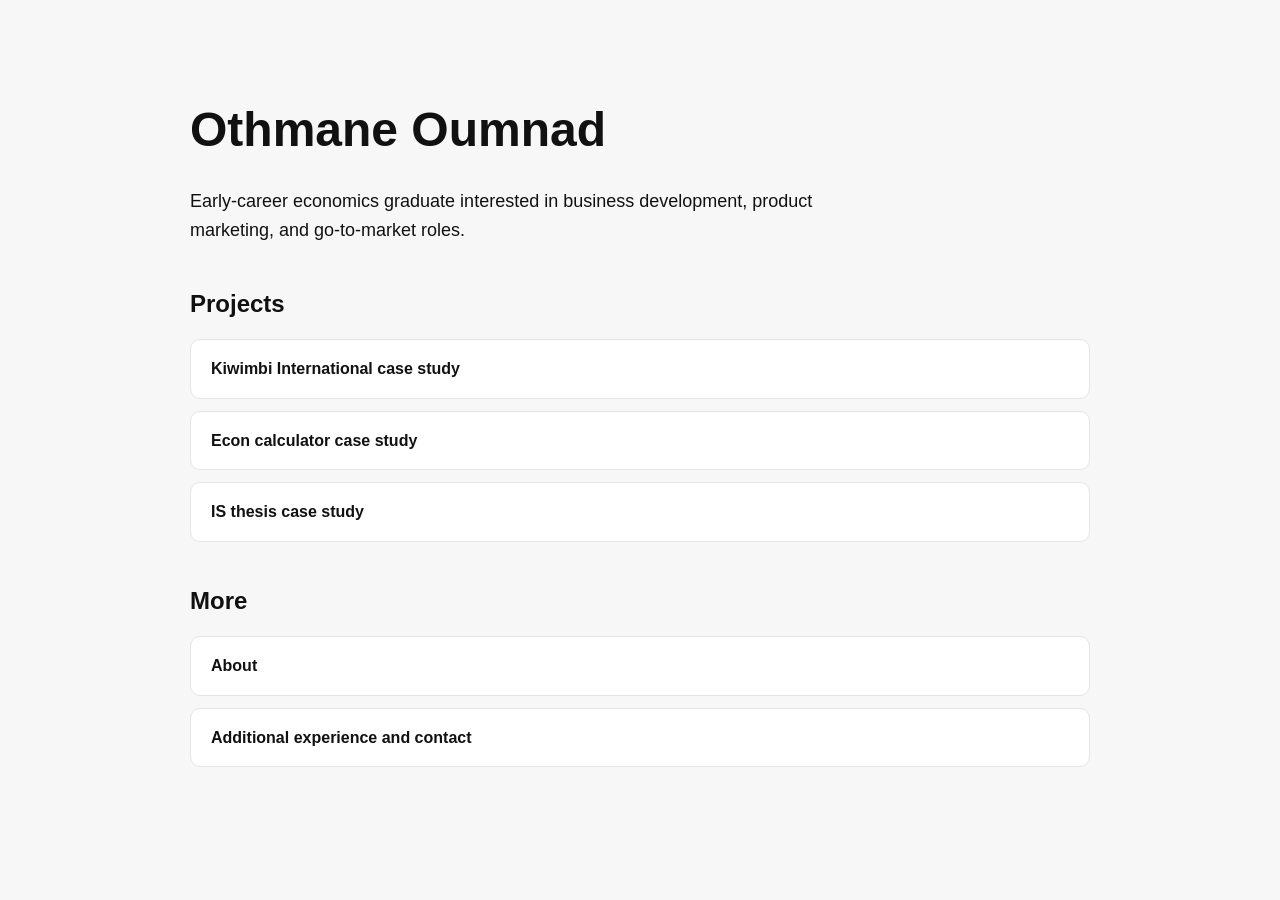
<file: index.html>
<!DOCTYPE html>
<html>
<head>
  <title>Othmane Oumnad | Portfolio</title>
  <link rel="stylesheet" href="style.css">
</head>
<body>
  <h1>Othmane Oumnad</h1>
  <p>Early-career economics graduate interested in business development, product marketing, and go-to-market roles.</p>

  <h2>Projects</h2>
  <ul>
    <li><a href="kiwimbi.html">Kiwimbi International case study</a></li>
    <li><a href="econ-calculator.html">Econ calculator case study</a></li>
    <li><a href="is-thesis.html">IS thesis case study</a></li>
  </ul>

  <h2>More</h2>
  <ul>
    <li><a href="about.html">About</a></li>
    <li><a href="experience-contact.html">Additional experience and contact</a></li>
  </ul>
</body>
</html>
</file>
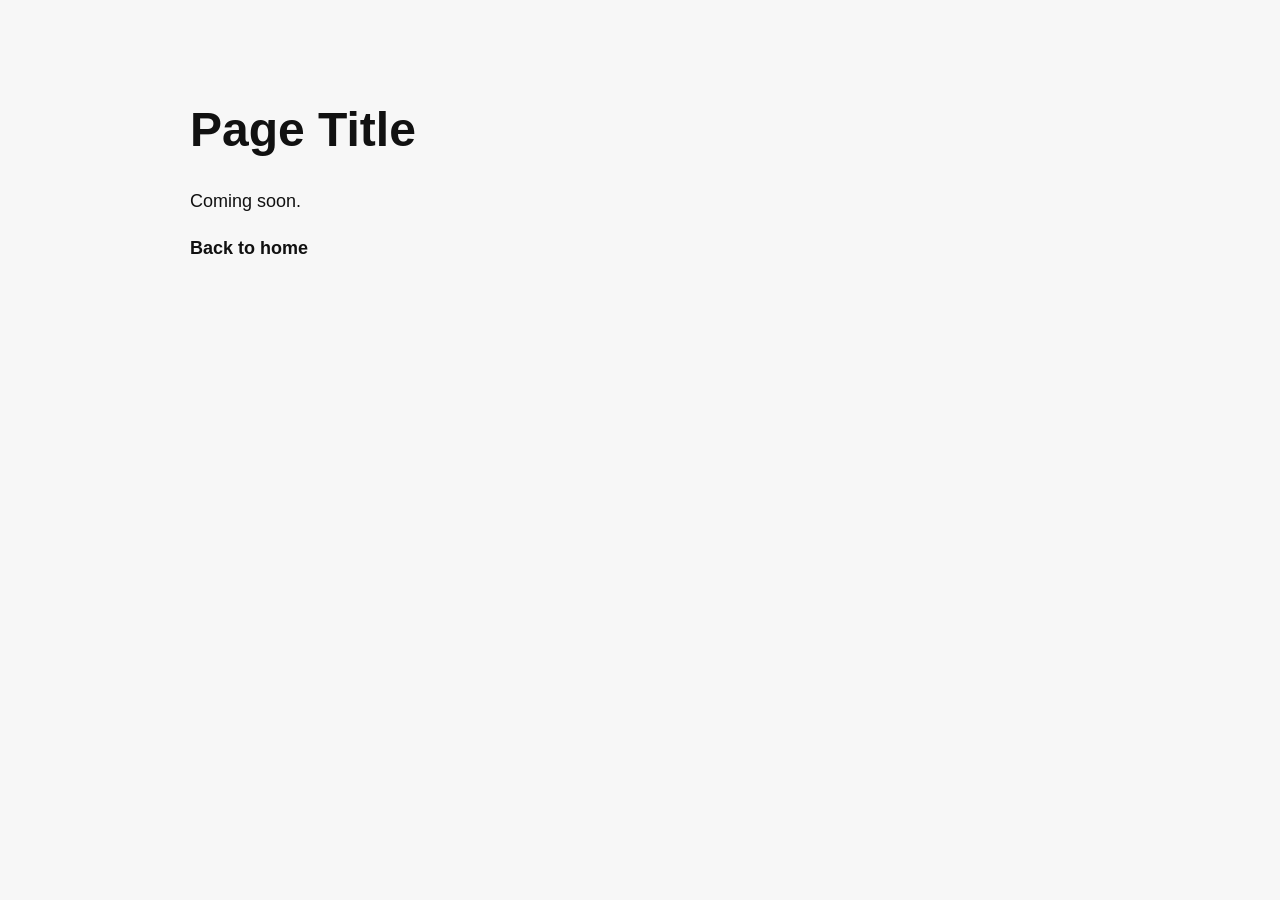
<file: about.html>
<!DOCTYPE html>
<html>
<head>
  <title>About</title>
  <link rel="stylesheet" href="style.css">
</head>
<body>
  <h1>Page Title</h1>
  <p>Coming soon.</p>
  <p><a href="index.html">Back to home</a></p>
</body>
</html>
</file>
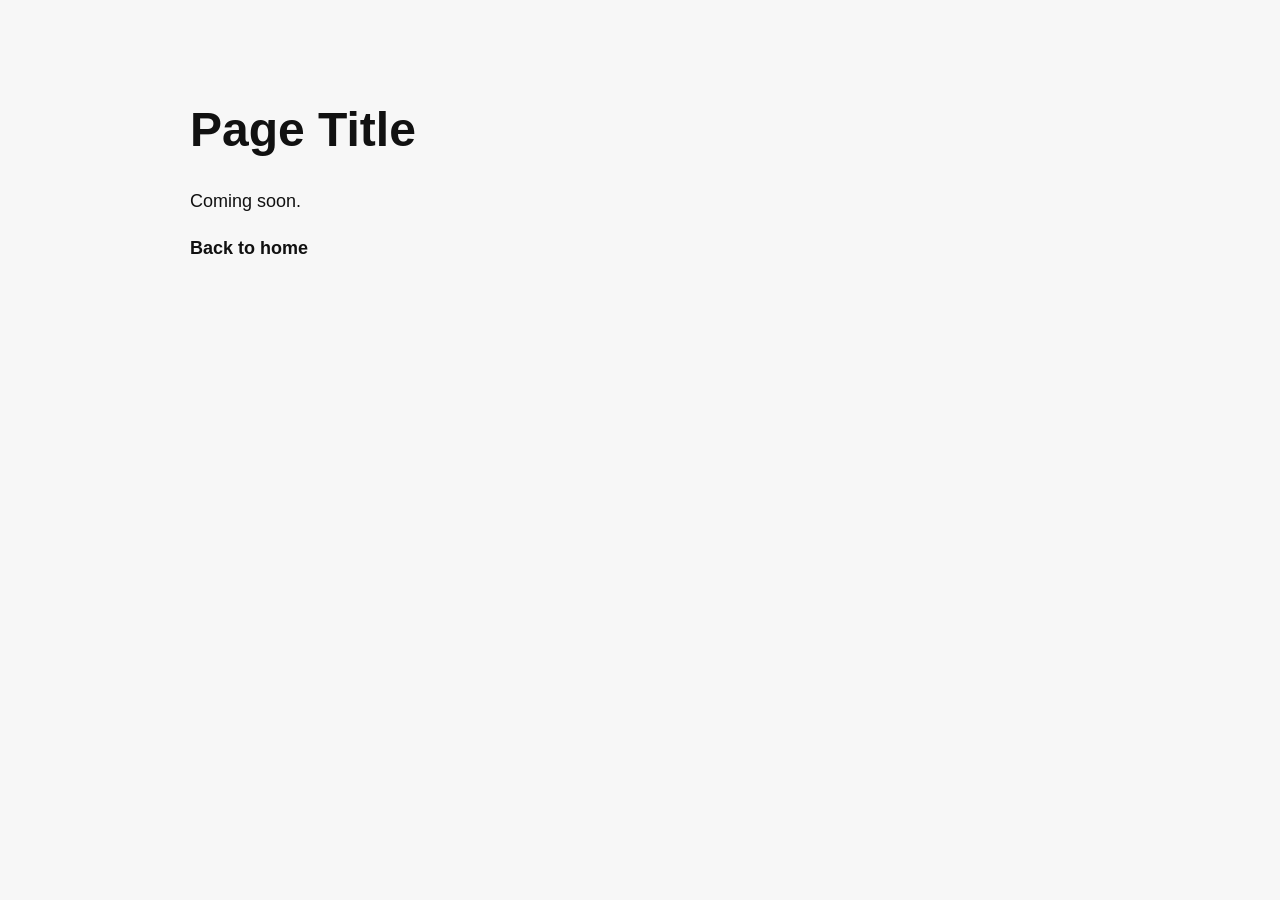
<file: econ-calculator.html>
<!DOCTYPE html>
<html>
<head>
  <title>Econ Calculator</title>
  <link rel="stylesheet" href="style.css">
</head>
<body>
  <h1>Page Title</h1>
  <p>Coming soon.</p>
  <p><a href="index.html">Back to home</a></p>
</body>
</html>
</file>
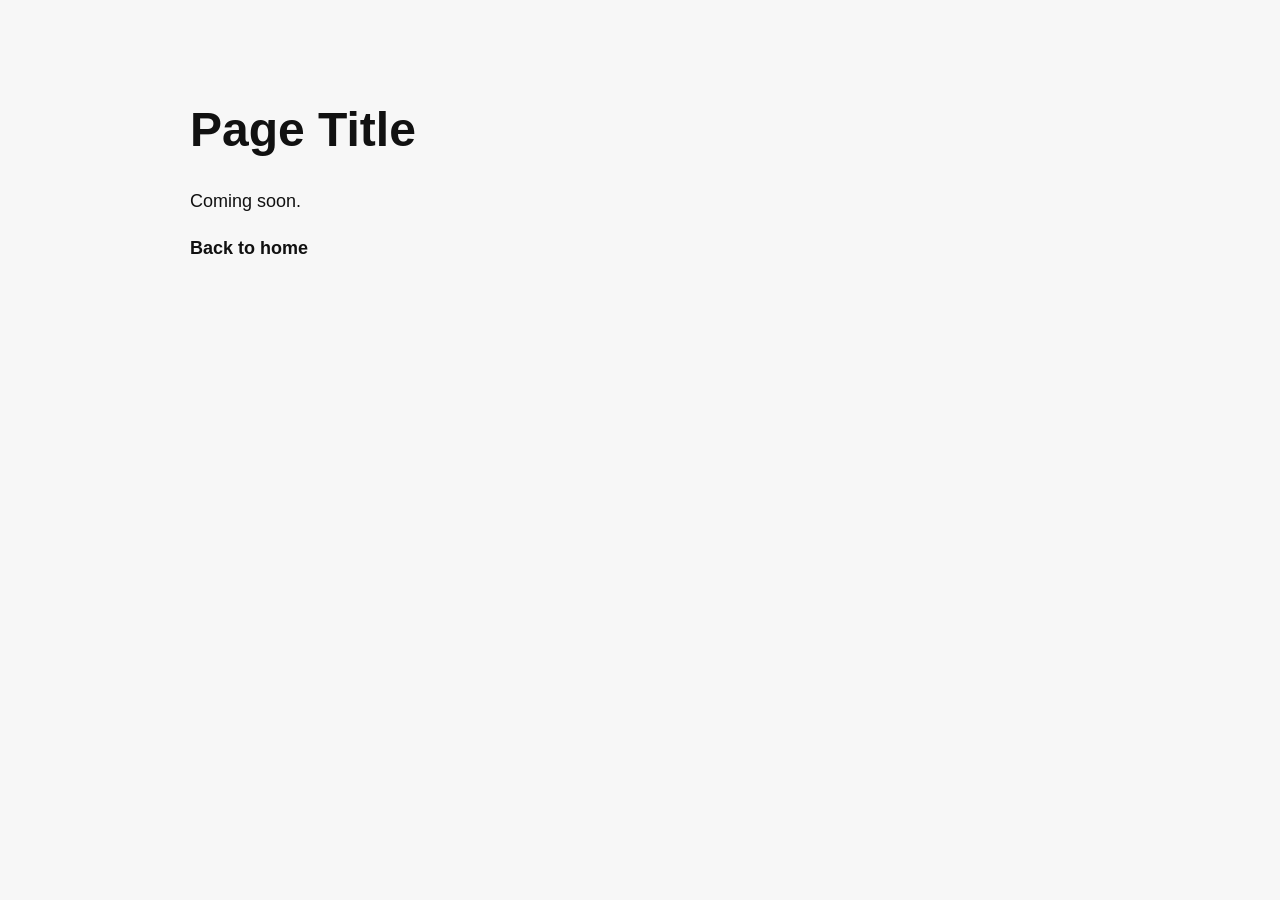
<file: experience-contact.html>
<!DOCTYPE html>
<html>
<head>
  <title>Additional experience / contact</title>
  <link rel="stylesheet" href="style.css">
</head>
<body>
  <h1>Page Title</h1>
  <p>Coming soon.</p>
  <p><a href="index.html">Back to home</a></p>
</body>
</html>
</file>
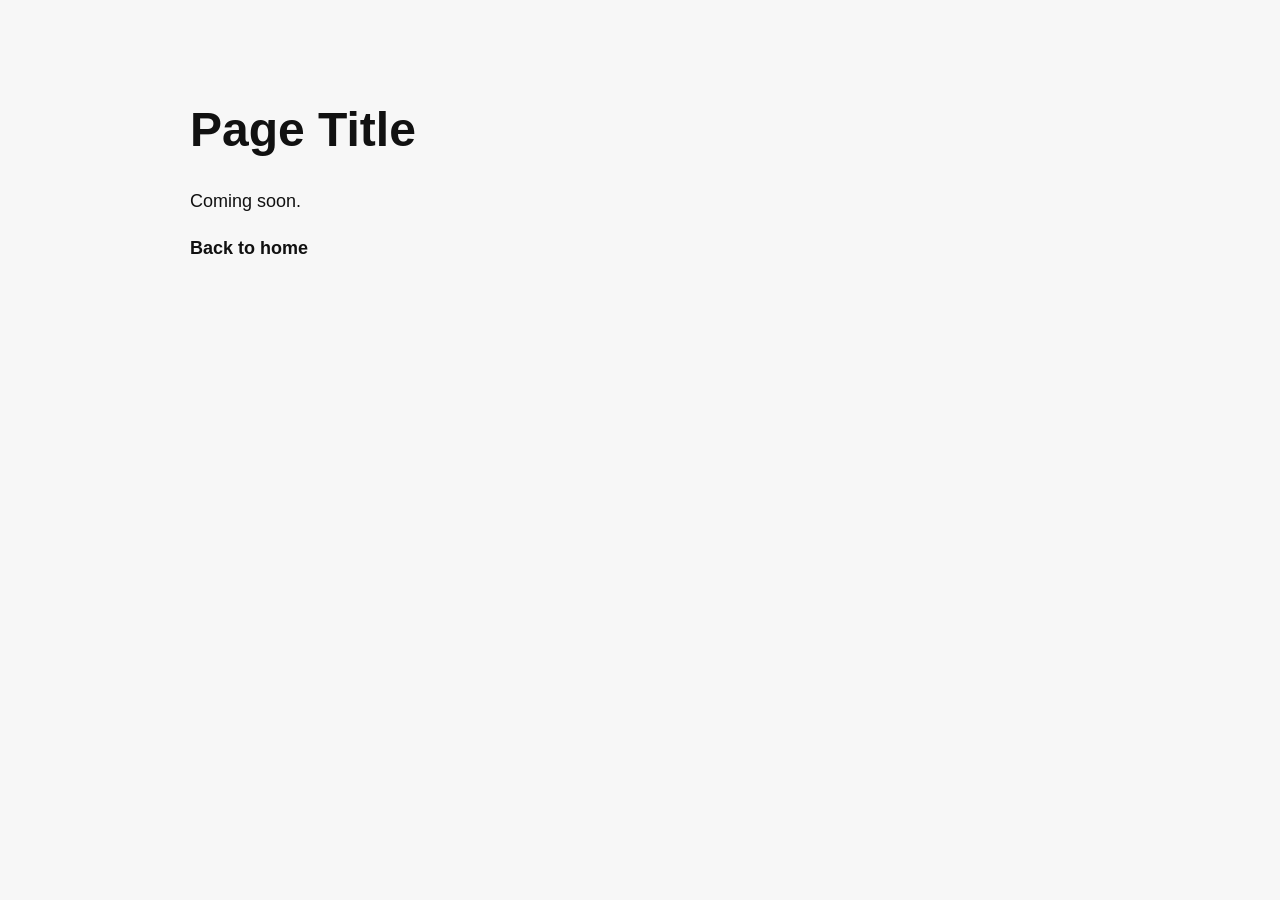
<file: is-thesis.html>
<!DOCTYPE html>
<html>
<head>
  <title>IS Thesis</title>
  <link rel="stylesheet" href="style.css">
</head>
<body>
  <h1>Page Title</h1>
  <p>Coming soon.</p>
  <p><a href="index.html">Back to home</a></p>
</body>
</html>
</file>
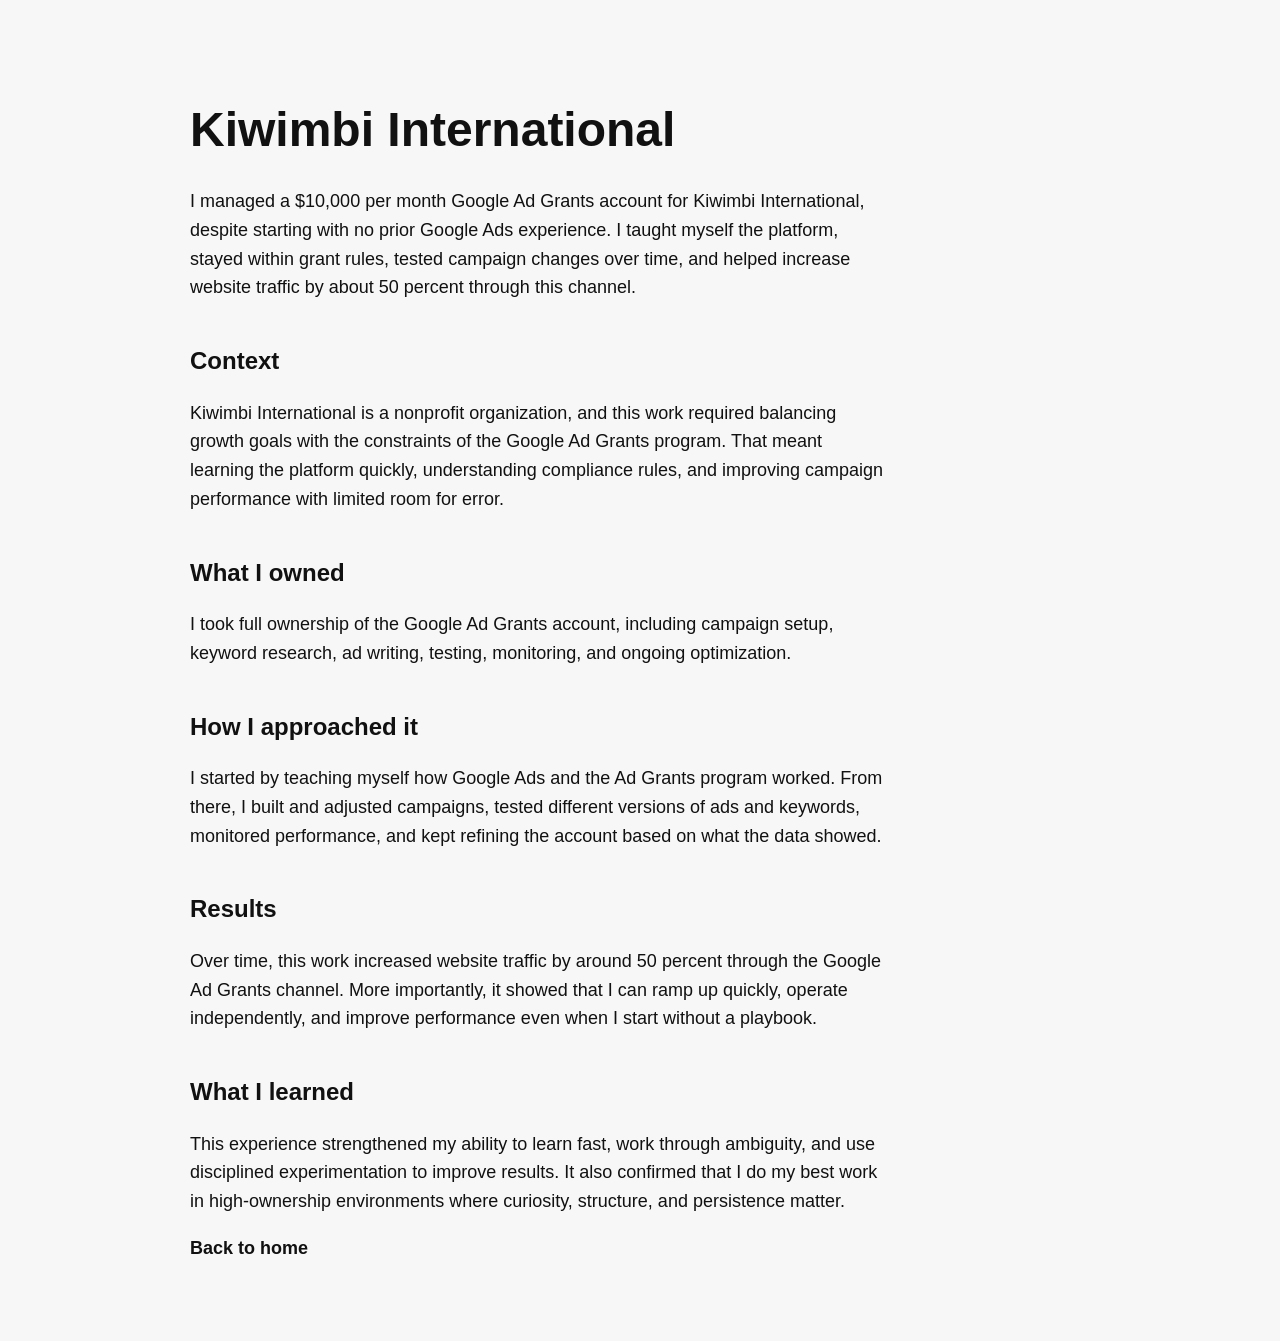
<file: kiwimbi.html>
<!DOCTYPE html>
<html>
<head>
  <title>Kiwimbi International</title>
  <link rel="stylesheet" href="style.css">
</head>
<body>
  <h1>Kiwimbi International</h1>
  <p>I managed a $10,000 per month Google Ad Grants account for Kiwimbi International, despite starting with no prior Google Ads experience. I taught myself the platform, stayed within grant rules, tested campaign changes over time, and helped increase website traffic by about 50 percent through this channel.</p>

  <h2>Context</h2>
  <p>Kiwimbi International is a nonprofit organization, and this work required balancing growth goals with the constraints of the Google Ad Grants program. That meant learning the platform quickly, understanding compliance rules, and improving campaign performance with limited room for error.</p>

  <h2>What I owned</h2>
  <p>I took full ownership of the Google Ad Grants account, including campaign setup, keyword research, ad writing, testing, monitoring, and ongoing optimization.</p>

  <h2>How I approached it</h2>
  <p>I started by teaching myself how Google Ads and the Ad Grants program worked. From there, I built and adjusted campaigns, tested different versions of ads and keywords, monitored performance, and kept refining the account based on what the data showed.</p>

  <h2>Results</h2>
  <p>Over time, this work increased website traffic by around 50 percent through the Google Ad Grants channel. More importantly, it showed that I can ramp up quickly, operate independently, and improve performance even when I start without a playbook.</p>

  <h2>What I learned</h2>
  <p>This experience strengthened my ability to learn fast, work through ambiguity, and use disciplined experimentation to improve results. It also confirmed that I do my best work in high-ownership environments where curiosity, structure, and persistence matter.</p>

  <p><a href="index.html">Back to home</a></p>
</body>
</html>
</file>
<file: style.css>
body {
  font-family: Arial, sans-serif;
  background-color: #f7f7f7;
  color: #111;
  max-width: 900px;
  margin: 0 auto;
  padding: 60px 24px;
  line-height: 1.6;
}

h1 {
  font-size: 48px;
  margin-bottom: 12px;
}

h2 {
  font-size: 24px;
  margin-top: 40px;
  margin-bottom: 16px;
}

p {
  font-size: 18px;
  max-width: 700px;
}

ul {
  list-style: none;
  padding: 0;
}

li {
  background: white;
  margin-bottom: 12px;
  padding: 16px 20px;
  border-radius: 10px;
  border: 1px solid #e5e5e5;
}

a {
  color: #111;
  text-decoration: none;
  font-weight: bold;
}

a:hover {
  color: #2563eb;
}

@media (max-width: 600px) {
  body {
    padding: 32px 16px;
  }

  h1 {
    font-size: 36px;
  }

  p {
    font-size: 16px;
  }
}
</file>
